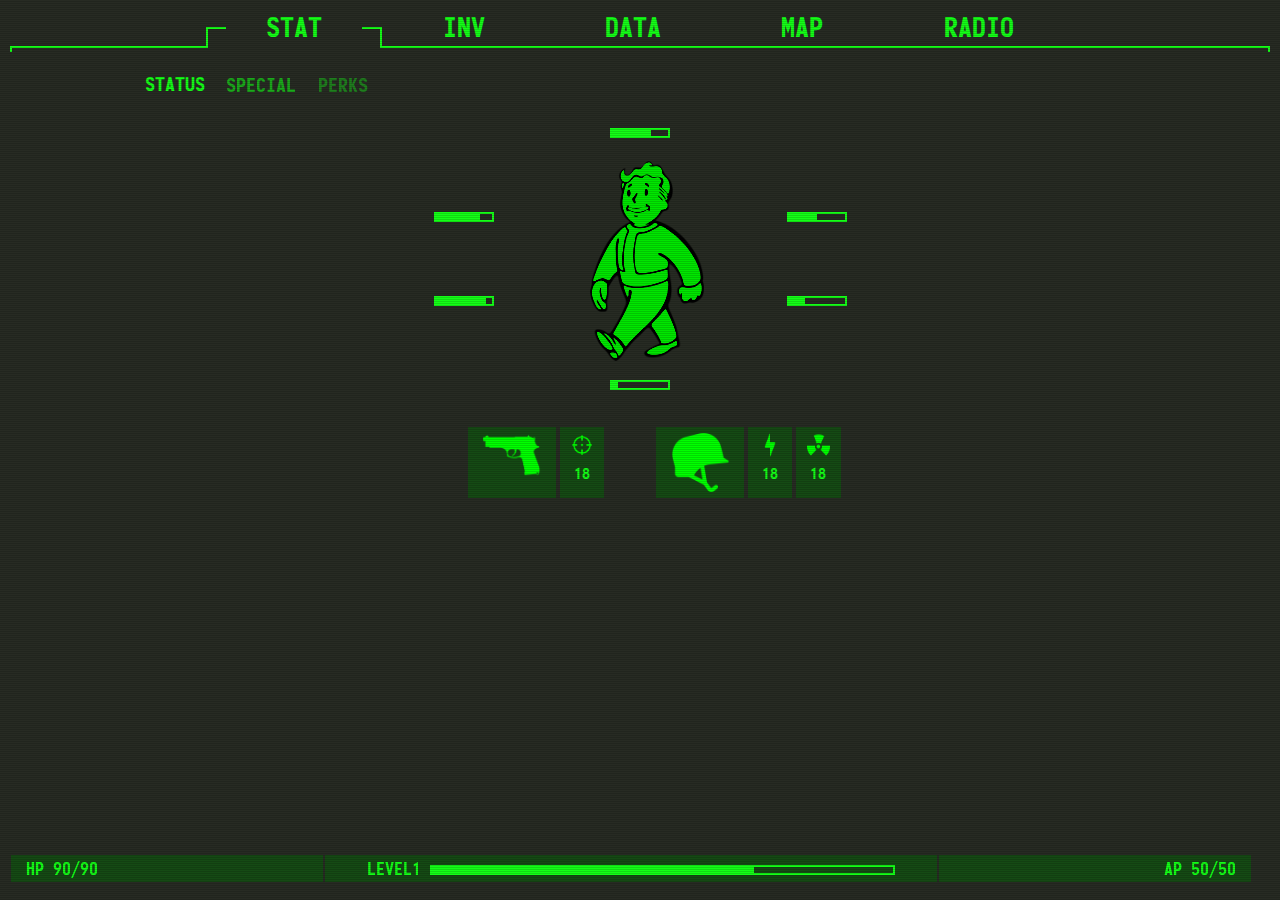
<file: index.html>
<!DOCTYPE html>
<html lang="en">
<head>
    <meta charset="UTF-8">
    <meta name="viewport" content="width=device-width, initial-scale=1, shrink-to-fit=no">
    <title>Pipboy Application</title>


    <link rel="stylesheet" href="css/tether.min.css">
    <link rel="stylesheet" href="css/bootstrap.min.css">
    <link rel="stylesheet" href="css/pipboy.app.css">
</head>
<body>


<nav class="navbar navbar-expand-sm  navbar-light">

    <div class="collapse navbar-collapse" id="mainNav">
        <ul class="navbar-nav nav-fill">
            <li class="nav-item active ">
                <a class="nav-link " href="index.html">STAT</a>
            </li>
            <li class="nav-item">
                <a class="nav-link" href="inv.html">INV</a>
            </li>
            <li class="nav-item">
                <a class="nav-link" href="#">DATA</a>
            </li>
            <li class="nav-item">
                <a class="nav-link" href="#">MAP</a>
            </li>
            <li class="nav-item">
                <a class="nav-link" href="#">RADIO</a>
            </li>
        </ul>
    </div>
</nav>

<div class="container">
    <div class="row">
        <div class="col-12">


            <ul class="nav nav-tabs" id="myTab" role="tablist">
                <li class="nav-item">
                    <a class="nav-link active" data-toggle="tab" href="#status" role="tab">STATUS</a>
                </li>
                <li class="nav-item">
                    <a class="nav-link" data-toggle="tab" href="#special" role="tab">SPECIAL</a>
                </li>
                <li class="nav-item">
                    <a class="nav-link" data-toggle="tab" href="#perks" role="tab">PERKS</a>
                </li>

            </ul>

            <!-- Tab panes -->
            <div class="tab-content">
                <div class="tab-pane active" id="status" role="tabpanel">

                    <div class="center-image">
                        <img src="img/pipboy.img.png">
                    </div>

                    <div class="stat-bars">


                        <div class="row">
                            <div class="col-12">
                                <div class="stat-bar">
                                    <div class="level-progress">
                                        <div class="level-progress-indicator"></div>
                                    </div>
                                </div>
                            </div>
                        </div>

                        <div class="row">
                            <div class="col-4">
                                <div class="stat-bar">
                                    <div class="level-progress">
                                        <div class="level-progress-indicator w80"></div>
                                    </div>
                                </div>
                            </div>
                            <div class="col-4">

                            </div>
                            <div class="col-4">
                                <div class="stat-bar">
                                    <div class="level-progress">
                                        <div class="level-progress-indicator w50"></div>
                                    </div>
                                </div>
                            </div>
                        </div>

                        <div class="row">
                            <div class="col-4">
                                <div class="stat-bar">
                                    <div class="level-progress">
                                        <div class="level-progress-indicator w90"></div>
                                    </div>
                                </div>
                            </div>
                            <div class="col-4">

                            </div>
                            <div class="col-4">
                                <div class="stat-bar">
                                    <div class="level-progress">
                                        <div class="level-progress-indicator w30"></div>
                                    </div>
                                </div>
                            </div>
                        </div>


                        <div class="row">
                            <div class="col-12">
                                <div class="stat-bar">
                                    <div class="level-progress">
                                        <div class="level-progress-indicator w10"></div>
                                    </div>
                                </div>
                            </div>
                        </div>

                    </div>

                    <div class="row stat-numbers">
                        <div class="col-2 transparent"></div>
                        <div class="col-2"><img src="img/gun.png" class="img-responsive"></div>
                        <div class="col-1">
                            <div class="icon"><img src="img/crosshair.png" class="img-responsive"></div>
                            <div class="points">18</div>
                        </div>
                        <div class="col-1 transparent">

                        </div>
                        <div class="col-2"><img src="img/helmet.png" class="img-responsive"></div>
                        <div class="col-1">
                            <div class="icon"><img src="img/energy.png" class="img-responsive"> </div>
                            <div class="points">18</div>
                        </div>
                        <div class="col-1">
                            <div class="icon"><img src="img/radiation.png" class="img-responsive"></div>
                            <div class="points">18</div>
                        </div>

                        <div class="col-2 transparent"></div>
                    </div>

                </div>
                <div class="tab-pane" id="special" role="tabpanel">
                    special
                </div>
                <div class="tab-pane" id="perks" role="tabpanel">
                    perks
                </div>

            </div>

        </div>
    </div>
</div>


<navbar class="navbar navbar-light pip-footer">
    <div class="row">
        <div class="col-3 text-left">
            HP 90/90
        </div>
        <div class="col-6 text-center">
            LEVEL1
            <div class="level-progress">
                <div class="level-progress-indicator"></div>
            </div>
        </div>
        <div class="col-3 text-right">
            AP 50/50
        </div>
    </div>
</navbar>


<script src="https://code.jquery.com/jquery-3.2.1.slim.min.js"
        integrity="sha384-KJ3o2DKtIkvYIK3UENzmM7KCkRr/rE9/Qpg6aAZGJwFDMVNA/GpGFF93hXpG5KkN"
        crossorigin="anonymous"></script>
<script src="js/tether.min.js"></script>
<script src="js/bootstrap.min.js"></script>
<script src="js/pipboy.app.js"></script>
</body>
</html>
</file>
<file: css/pipboy.app.css>
@font-face {
    font-family: Pipboy;
    src: url('../monofonto.ttf');
}


body {
    font-family: Pipboy, sans-serif;
    color: #14fe17;
    background: #272b23;
}

body::after {
    height: 100%;
    width: 100%;
    content: "";
    position: absolute;
    top: 0px;
    left: 0px;
    background: repeating-linear-gradient(0deg, rgba(0, 0, 0, .5), rgba(0, 0, 0, .4) 1px, transparent 1px, transparent 2px);
    opacity: .3;
    z-index: 100000;
    pointer-events: none;

}

.nav-fill {
    width: 100%;
}

#mainNav {
    margin: 0px 180px;
}

.nav-item.active::before {
    content: " ";
    background: #272b23;
    position: absolute;
    width: 100%;
    height: 21px;
    display: block;
    top: 19px;
    border-left: 2px solid;
    border-right: 2px solid;
    border-top: 2px solid;
    left: 0px;


}


.navbar-expand-sm {
    border-bottom: 2px solid;
    margin: 0px 10px;
}

.navbar-expand-sm::before, .navbar-expand-sm::after {
    height: 5px;
    width: 2px;
    content: "";
    position: absolute;
    display: block;
    background: #14fe17;
    bottom: -6px;
}

.navbar-expand-sm::before {
    left: 0px;


}

.navbar-expand-sm::after {
    right: 0px;
}

.nav.nav-tabs {
    margin: 20px 50px;
    border-bottom: none;
}

.nav.nav-tabs > .nav-item > .nav-link:hover {
    border: 1px solid transparent;

}

ul > li.nav-item > a.nav-link {
    color: #14fe17 !important;
    font-size: 28px;
    line-height: 22px;
    padding-bottom: 0px;


}

.navbar-nav.nav-fill a {
    z-index: 50;
    position: relative;
    background: #272b23;
}

.navbar-nav.nav-fill li {
    position: relative;
    padding: 0px 20px;
}

#mainNav a {
    margin: auto;
}

.nav-link.active {
    background-color: #272b23 !important;
    border: none !important;
}

.center-image {
    position: absolute;
    margin: auto;
    width: 45%;
}

.center-image img {
    margin: auto;
    display: block;
    position: relative;
    max-height: 200px;
    margin-top: 40px;
    filter: grayscale(1) sepia(100%) hue-rotate(55deg) saturate(7) brightness(.7) contrast(2);
}

.pip-footer {
    position: fixed;
    bottom: 0;
    width: 100%;
    margin: 10px;
    border: none;
    font-size: 18px;
}


.pip-footer .row {
    width: 100%;
}


#myTab a {
    font-size: 20px;
    padding: 5px 10px;
}

#myTab > li:nth-child(1) > a {
    opacity: 1;
}

#myTab > li:nth-child(2) > a {
    opacity: 0.6;
}

#myTab > li:nth-child(3) > a {
    opacity: 0.4;
}

.level-progress {
    width: 80%;
    height: 10px;
    display: inline-block;
    border: 2px solid;
}

.level-progress-indicator {
    width: 70%;
    height: 8px;
    background: #14fe17;
}

.pip-footer .col-3, .pip-footer .col-6 {
    background: #0b5c0ca3;
}

.pip-footer .col-6 {
    flex: 0 0 49%;
    margin: 0px 2px;
}

.stat-bar {
    width: 60px;
    margin: auto;
}

.stat-bar .level-progress {
    width: 100%;
}

#status {
    max-width: 45%;
    margin: auto;
}

.stat-bars .row {
    margin-bottom: 60px;
}

.w10 {
    width: 10%;
}

.w20 {
    width: 20%;
}

.w30 {
    width: 30%;
}

.w40 {
    width: 40%;
}

.w50 {
    width: 50%;
}

.w60 {
    width: 60%;
}

.w70 {
    width: 70%;
}

.w80 {
    width: 80%;
}

.w90 {
    width: 90%;
}

.stat-numbers {
    margin-top: -30px;
}

.stat-numbers .col-1, .stat-numbers .col-2 {
    background: #0b5c0ca3;
    margin-right: 4px;
    padding: 1px;

}

.stat-numbers .col-1.transparent, .stat-numbers .col-2.transparent {
    background: transparent;
}

.stat-numbers img {
    display: block;
    margin: auto;
    width: 80%;
    filter: grayscale(1) brightness(200) contrast(0) sepia(100%) hue-rotate(55deg) saturate(20);
    padding: 5px;
}

.points {
    text-align: center;
}

#status.tab-pane.full {
    width: 100%;
    max-width: 100%;
    height: 70vh;
}

.item-list {
    float: left;
    padding: 0px;
    list-style: none;
    margin: 0px;
}

.item-list li a {
    display: block;
    width: 300px;
    padding: 5px 10px;
    border-radius: 2px;
    color: #14fe17;
    padding-left: 30px;
    text-decoration: none;
}

.item-list  a.active::before {
    content: "";
    display: block;
    position: absolute;
    width: 10px;
    height: 10px;
    background: #14fe17;
    left: 30px;
    margin-top: 6px;

}

.item-list a.active:hover::before{
    background:#272b23 ;
}

.item-list li a:hover {
    text-decoration: none;
    background: #14fe17;
    color: #272b23;
}

.item-stats {
    position: absolute;
    right: 0px;
    bottom: 30px;
    width: 300px;
}

.item-stats .row .col-12 {
    background: #0b5c0ca3;
    margin: 1px;
}
</file>
